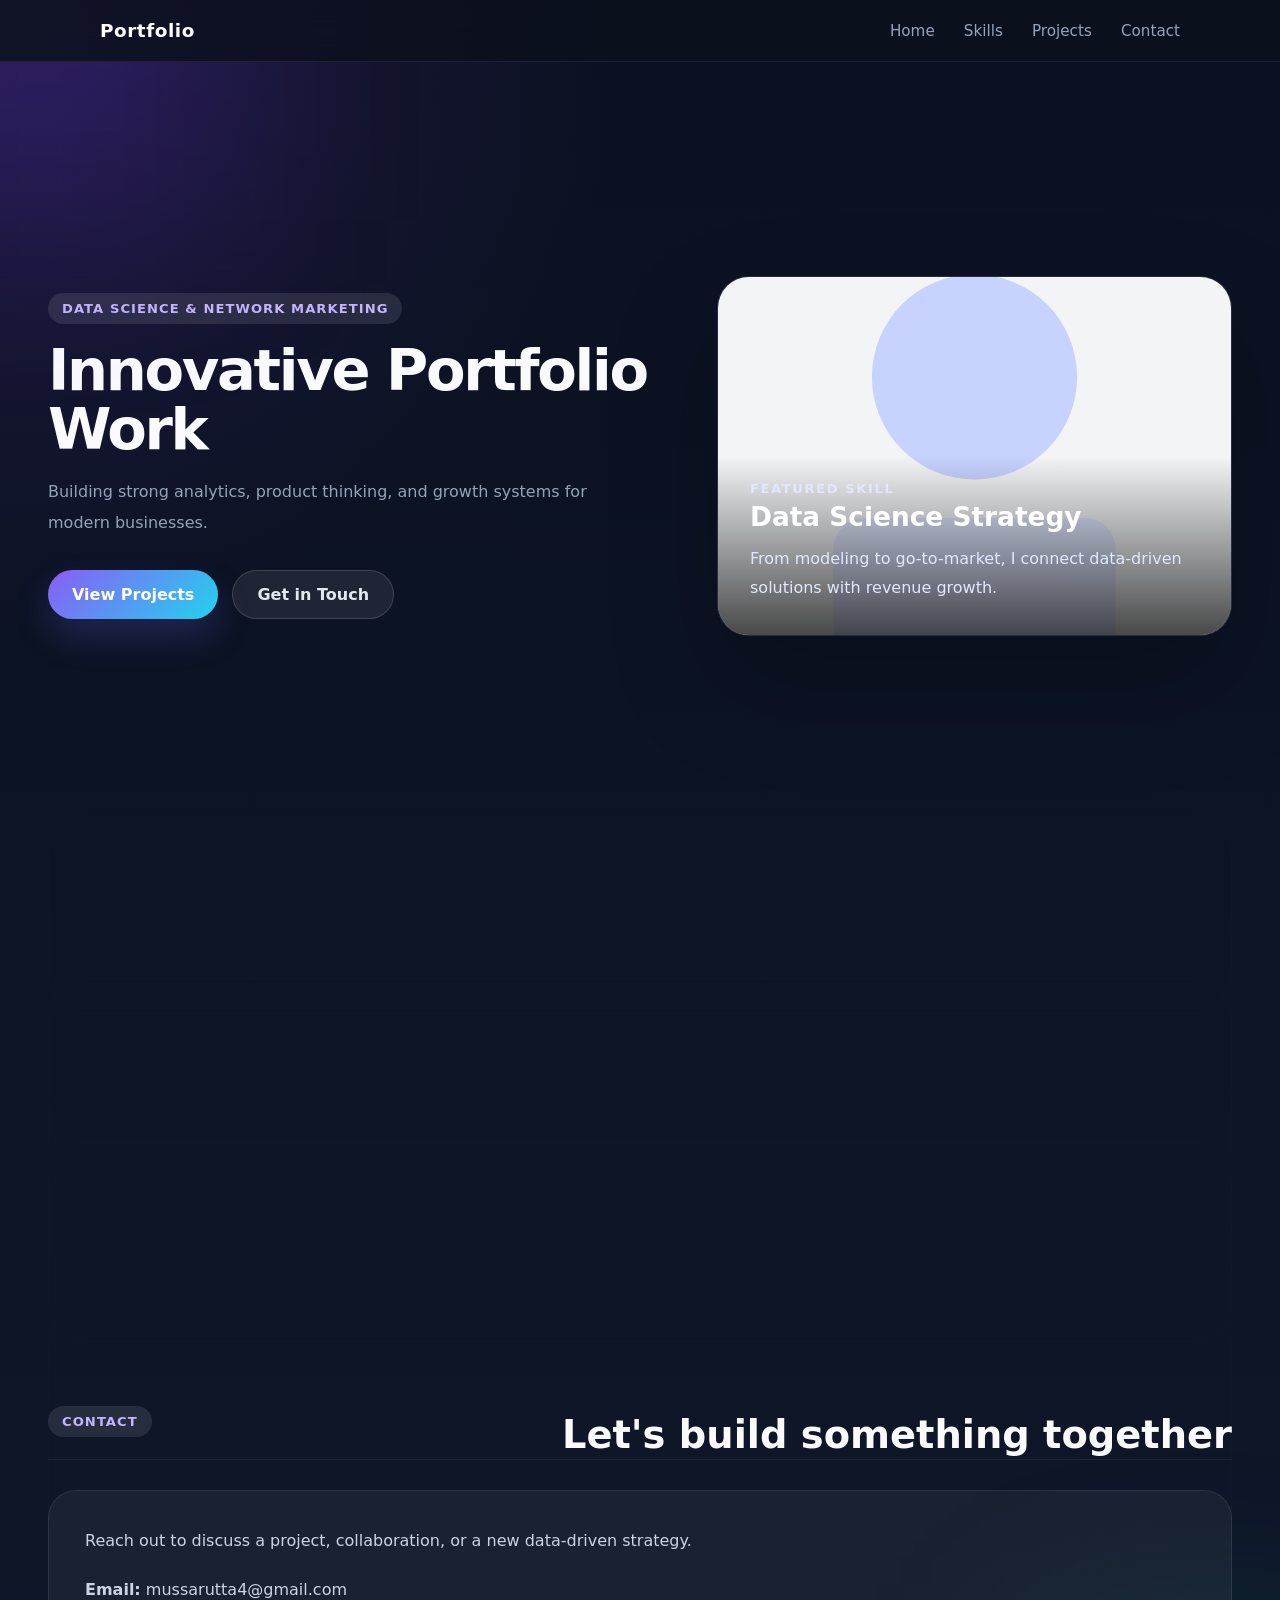
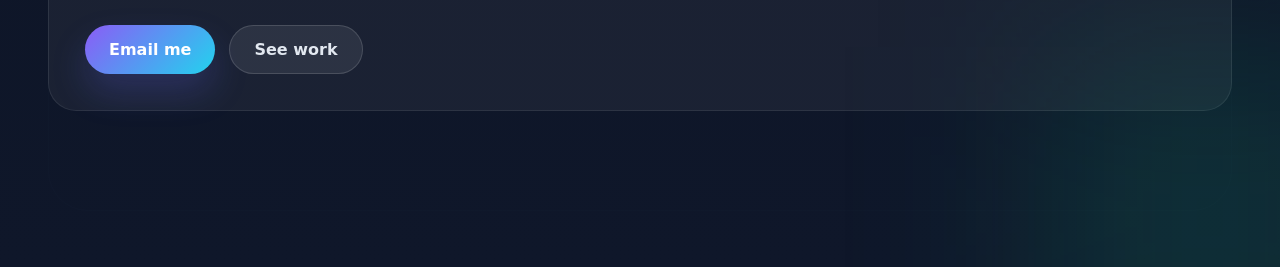
<file: frontend/index.html>
<!doctype html>
<html lang="en">
<head>
  <meta charset="utf-8" />
  <meta name="viewport" content="width=device-width, initial-scale=1" />
  <title>Portfolio</title>
  <link rel="stylesheet" href="styles.css" />
</head>
<body>
  <div class="page-shell">
    <header class="site-header">
      <div class="container header-inner">
        <a class="brand" href="/">Portfolio</a>
        <nav class="main-nav">
          <a href="#hero">Home</a>
          <a href="#skills">Skills</a>
          <a href="#projects">Projects</a>
          <a href="#contact">Contact</a>
        </nav>
      </div>
    </header>

    <main id="app">
      <section id="hero" class="hero-section">
        <div class="hero-copy">
          <span class="eyebrow">Data Science & Network Marketing</span>
          <h1 id="hero-title">Innovative Portfolio Work</h1>
          <p id="hero-subtitle">Building strong analytics, product thinking, and growth systems for modern businesses.</p>
          <div class="hero-actions">
            <a class="btn btn-primary" href="#projects">View Projects</a>
            <a class="btn btn-secondary" href="#contact">Get in Touch</a>
          </div>
        </div>
        <div class="hero-visual">
          <div class="hero-card">
            <img class="avatar" src="/static/profile.svg" alt="Profile" />
            <div class="hero-card-body">
              <p class="hero-card-label">Featured skill</p>
              <h2>Data Science Strategy</h2>
              <p>From modeling to go-to-market, I connect data-driven solutions with revenue growth.</p>
            </div>
          </div>
        </div>
      </section>

      <section id="about" class="section-panel"> </section>
      <section id="skills" class="section-panel"></section>
      <section id="projects" class="section-panel"></section>
      <section id="contact" class="section-panel"></section>
    </main>

    <footer class="site-footer">
      <div class="container footer-inner"></div>
    </footer>
  </div>

  <script>window.API_ORIGIN = 'https://portfolio-5i0d.onrender.com';</script>
  <script src="app.js"></script>
</body>
</html>
</file>
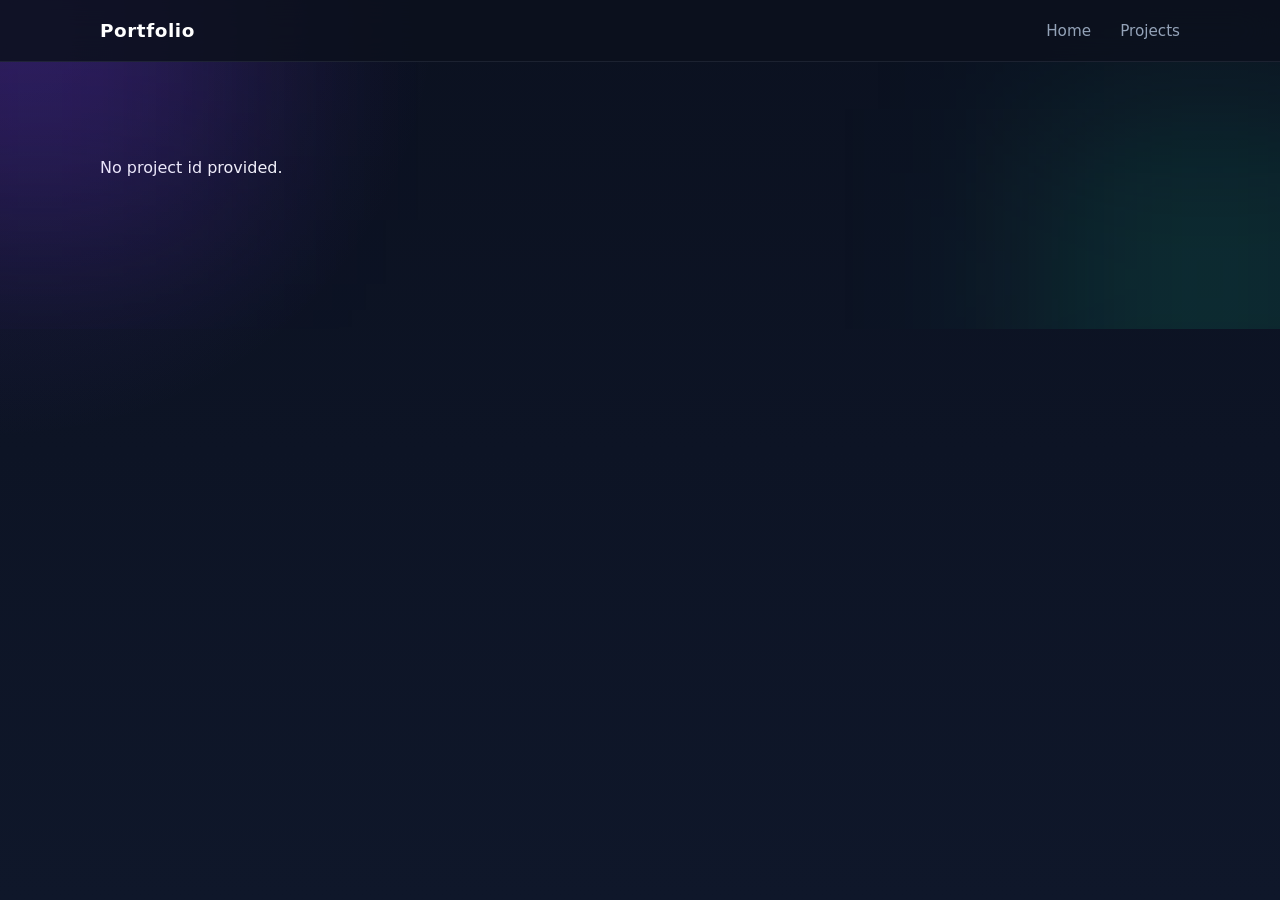
<file: frontend/project.html>
<!doctype html>
<html lang="en">
<head>
  <meta charset="utf-8" />
  <meta name="viewport" content="width=device-width, initial-scale=1" />
  <title>Project Details</title>
  <link rel="stylesheet" href="styles.css" />
  <script>window.API_ORIGIN = 'https://portfolio-5i0d.onrender.com';</script>
</head>
<body>
  <div class="page-shell">
    <header class="site-header">
      <div class="container header-inner">
        <a class="brand" href="/">Portfolio</a>
        <nav class="main-nav">
          <a href="/">Home</a>
          <a href="#">Projects</a>
        </nav>
      </div>
    </header>

    <main class="container" style="padding: 80px 0;">
      <section id="project-detail" class="project-detail-panel"></section>
    </main>

    <footer class="site-footer">
      <div class="container footer-inner"></div>
    </footer>
  </div>
  <script src="project.js"></script>
</body>
</html>
</file>
<file: frontend/styles.css>
:root{
  --bg:#0f172a;
  --surface:#111827;
  --surface-soft:#1f2937;
  --surface-card:#111827;
  --text:#f8fafc;
  --muted:#94a3b8;
  --accent:#7c3aed;
  --accent-soft:rgba(124,58,237,0.15);
  --border:rgba(148,163,184,0.16);
}
*{box-sizing:border-box}
html{scroll-behavior:smooth}
body{font-family:Inter,system-ui,Segoe UI,Roboto,Arial,sans-serif;margin:0;background:radial-gradient(circle at top left, rgba(124,58,237,0.18), transparent 28%), linear-gradient(180deg, #0b1120 0%, #0f172a 100%);color:var(--text);min-height:100vh}
a{color:inherit;text-decoration:none}
button, .btn{font:inherit}
.page-shell{position:relative;overflow:hidden}
.page-shell::before{
  content:'';
  position:absolute;top:-140px;left:-140px;width:360px;height:360px;
  background:rgba(124,58,237,0.18);filter:blur(96px);
}
.page-shell::after{
  content:'';
  position:absolute;bottom:-120px;right:-100px;width:340px;height:340px;
  background:rgba(16,185,129,0.16);filter:blur(96px);
}
.container{max-width:1080px;margin:0 auto;padding:0 clamp(30px, 6vw, 64px)}
.reveal{opacity:0;transform:translateY(28px);transition:opacity .8s ease,transform .75s ease}
.reveal.is-visible{opacity:1;transform:translateY(0)}
.animate-in{opacity:0;transform:translateY(25px) scale(0.98);animation:heroEntrance .9s ease-out forwards}
@keyframes heroEntrance{
  to{opacity:1;transform:translateY(0) scale(1)}
}
main{padding:0 clamp(20px, 4vw, 48px)}
.section-panel{padding:clamp(72px, 8vw, 120px) 0}
.site-header{position:sticky;top:0;z-index:10;background:rgba(12,17,30,0.86);backdrop-filter:blur(20px);border-bottom:1px solid rgba(148,163,184,0.12)}
.header-inner{display:flex;align-items:center;justify-content:space-between;padding:20px 0}
.brand{font-size:1.15rem;font-weight:700;letter-spacing:0.03em;color:#fff}
.main-nav a{margin-left:24px;font-size:0.95rem;color:var(--muted);transition:color .2s ease}
.main-nav a:hover{color:#fff}
.hero-section{display:grid;grid-template-columns:1.1fr minmax(280px, 0.9fr);gap:40px;align-items:center;min-height:calc(100vh - 112px);padding:56px 0}
.hero-copy{max-width:600px}
.eyebrow{display:inline-flex;padding:8px 14px;border-radius:999px;background:rgba(255,255,255,0.1);color:#c4b5fd;font-size:.82rem;font-weight:600;letter-spacing:.08em;text-transform:uppercase;margin-bottom:18px}
.hero-copy h1{font-size:clamp(2.7rem, 5vw, 3.6rem);line-height:1.02;margin:0 0 18px;letter-spacing:-0.04em}
.hero-copy p{font-size:clamp(1rem, 1.1vw, 1.12rem);line-height:1.9;color:var(--muted);max-width:720px}
.hero-actions{margin-top:32px;display:flex;flex-wrap:wrap;gap:14px}
.btn{display:inline-flex;align-items:center;justify-content:center;padding:14px 24px;border-radius:999px;font-weight:600;transition:transform .25s ease,box-shadow .25s ease}
.btn:hover{transform:translateY(-2px)}
.btn-primary{background:linear-gradient(135deg,#8b5cf6,#22d3ee);color:#fff;box-shadow:0 18px 35px rgba(99,102,241,0.22)}
.btn-secondary{background:rgba(255,255,255,0.08);color:#e2e8f0;border:1px solid rgba(255,255,255,0.14)}
.file-upload-btn{position:relative;overflow:hidden}
.file-upload-btn input{position:absolute;top:0;left:0;width:100%;height:100%;opacity:0;cursor:pointer}
.hero-visual{position:relative}
.hero-card{position:relative;overflow:hidden;border:1px solid rgba(255,255,255,0.1);background:rgba(15,23,42,0.96);backdrop-filter:blur(16px);border-radius:32px;padding:0;min-height:360px;display:flex;flex-direction:column;justify-content:flex-end;box-shadow:0 48px 110px rgba(0,0,0,0.24)}
.hero-card::before{content:'';position:absolute;inset:0;background:linear-gradient(to top, rgba(0,0,0,0.7), transparent 50%);z-index:2}
.hero-card .avatar{position:absolute;inset:0;width:100%;height:100%;object-fit:cover;object-position:center 35%;z-index:1}
.hero-card-body{position:relative;z-index:3;padding:32px}
.hero-card-label{font-size:.82rem;font-weight:700;text-transform:uppercase;letter-spacing:.12em;color:#fff;margin-bottom:18px}
.hero-card h2{font-size:1.65rem;margin:0 0 12px;color:#fff}
.hero-card p{margin:0;color:#e0e7ff;line-height:1.85}
.section-panel{position:relative;padding:100px 0}
.section-panel::before{content:'';position:absolute;inset:0;pointer-events:none;border:1px solid rgba(255,255,255,0.08);border-radius:40px;mix-blend-mode:soft-light;opacity:.5}
.section-panel:not(:first-child){margin-top:-36px}
.section-header{display:flex;align-items:flex-end;justify-content:space-between;gap:24px;margin-bottom:30px;padding-bottom:4px;border-bottom:1px solid rgba(255,255,255,0.07)}
.section-header h2{font-size:clamp(2rem, 4vw, 2.4rem);margin:0;line-height:1.05}
.about-grid{display:grid;grid-template-columns:1.5fr 1fr;gap:34px}
.about-copy p{font-size:1.05rem;line-height:1.9;color:#cbd5e1;max-width:700px}
.about-copy ul{margin:24px 0 0;padding:0;list-style:none;color:#cbd5e1}
.about-copy li{margin-bottom:12px}
.about-copy a{color:#fff;text-decoration:underline}
.about-stats{display:grid;grid-template-columns:repeat(2,minmax(0,1fr));gap:18px}
.stat-card{padding:28px;border-radius:26px;background:rgba(255,255,255,0.05);border:1px solid rgba(255,255,255,0.08);}
.stat-card strong{display:block;font-size:2.2rem;color:#fff;margin-bottom:10px}
.stat-card span{color:var(--muted)}
.skills-grid{display:grid;grid-template-columns:repeat(auto-fit,minmax(200px,1fr));gap:18px}
.skill-section{padding:20px;border-radius:28px;background:rgba(255,255,255,0.04);border:1px solid rgba(255,255,255,0.08)}
.skill-section h3{margin:0 0 18px;color:#fff}
.skill-pill{padding:18px 16px;border-radius:18px;background:rgba(255,255,255,0.04);border:1px solid rgba(255,255,255,0.08);transition:transform .2s ease,background .2s ease}
.skill-pill:hover{transform:translateY(-3px);background:rgba(255,255,255,0.08)}
.skill-pill strong{display:block;margin-bottom:8px}
.skill-pill span{color:var(--muted);font-size:.95rem}
.projects-grid{display:grid;grid-template-columns:repeat(auto-fit,minmax(280px,1fr));gap:24px}
.project-card{display:flex;flex-direction:column;justify-content:space-between;padding:28px;border-radius:28px;background:rgba(255,255,255,0.05);border:1px solid rgba(255,255,255,0.08);box-shadow:0 26px 60px rgba(0,0,0,0.16);transition:transform .25s ease,box-shadow .25s ease}
.project-card:hover{transform:translateY(-6px);box-shadow:0 36px 80px rgba(0,0,0,0.2)}
.project-card-copy h3{margin:0 0 16px;font-size:1.3rem}
.project-card-copy p{color:var(--muted);line-height:1.75;margin:0}
.project-card-meta{margin-top:24px}
.contact-panel{padding:36px;border-radius:28px;background:rgba(255,255,255,0.05);border:1px solid rgba(255,255,255,0.08);display:grid;gap:20px}
.contact-panel p{color:#cbd5e1;line-height:1.8;margin:0}
.contact-actions{display:flex;flex-wrap:wrap;gap:14px}
.site-footer{padding:28px 0;color:var(--muted)}
.footer-inner{display:flex;justify-content:center}
@media(max-width:1080px){
  .container{padding:0 18px}
  .hero-section{gap:32px}
}
@media(max-width:980px){
  .hero-section{grid-template-columns:1fr;min-height:auto;padding:50px 0}
  .about-grid{grid-template-columns:1fr}
  .header-inner{flex-direction:column;align-items:flex-start;gap:16px}
}
@media(max-width:780px){
  .section-panel{padding:64px 0}
  .hero-copy h1{font-size:2.4rem}
  .hero-card{min-height:280px;padding:24px}
  .hero-card h2{font-size:1.4rem}
}
@media(max-width:630px){
  .main-nav a{margin-left:16px;font-size:.92rem}
  .hero-actions{flex-direction:column;align-items:start}
  .hero-copy p{max-width:100%}
  .projects-grid{grid-template-columns:1fr}
  .about-stats{grid-template-columns:1fr}
}
@media(max-width:520px){
  .container{padding:0 14px}
  .header-inner{padding:18px 0}
  .hero-section{padding:32px 0}
  .section-panel{padding:50px 0}
  .page-shell::before{display:none}
  .page-shell::after{display:none}
}
</file>
